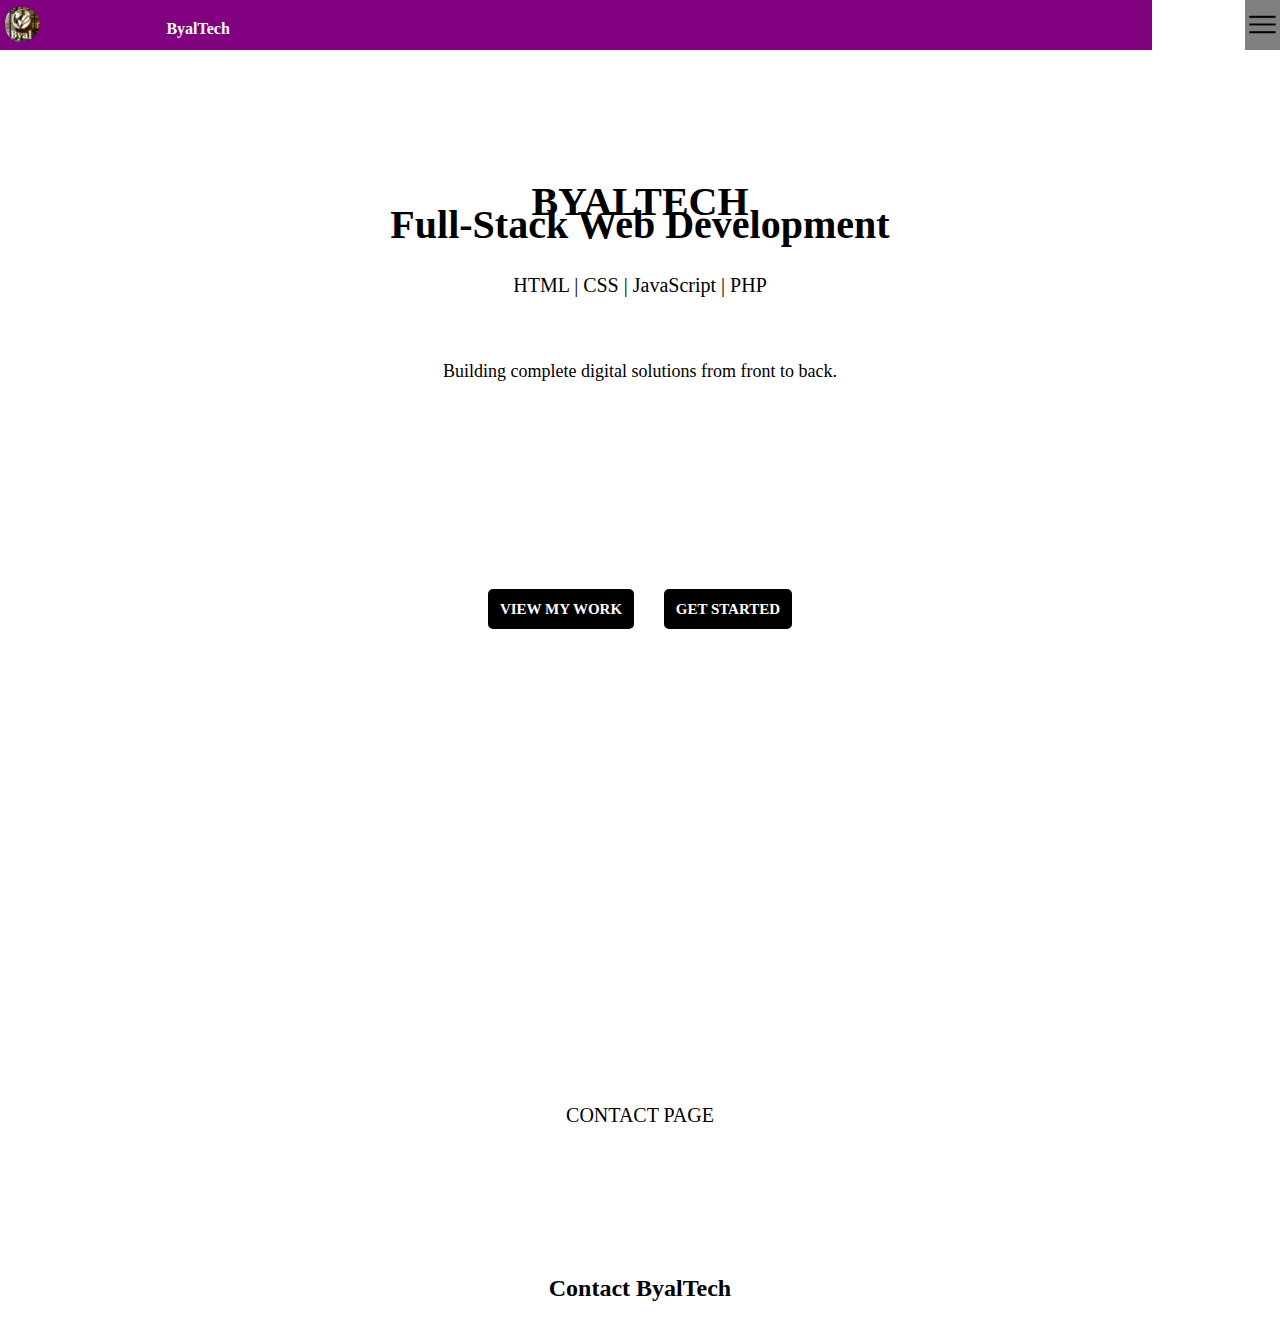
<file: Index.html>
<!DOCTYPE html>
<html lang="en">
  <head>
    <title>Portfolio</title>
    <meta charset="UTF-8">
    <meta name="keywords" content="HTML, CSS">
    <meta name="" content="">
    <meta name="" content="">
    <meta http-equiv="refresh" content="1h">
    <meta name="viewport" content="width=device-width, initial-scale=1.0">
    <link rel='stylesheet' href='Home.css'>
  </head>
  <body>
    <div class="div-menu">
    <lable><img class="img-byal" src="byal.jpg" alt="ByalTech">
    </label>
    <b class="text">ByalTech</b>
    </div>
    <input type="checkbox" id="menu-switch">
    <label class="lable-menu" for="menu-switch">
      <i class="fa-solid fa-bars"></i>
      <img src="menu.png" alt="navigation menu">
    </label>
    <ul>
      <li>
        <a class="a" href="Home.html">Home</a>
      </li>
      <li>
        <a class="a" href="About.html">About</a>
      </li>
      <li>
        <a class="a" href="Service.html">Service</a>
      </li>
      <li>
        <a class="a" href="Portfolio.html">Portfolio</a>
      </li>
      <li>
        <a class="a" href="Contact.html">Contact</a>
      </li>
    </ul>
    <div class="center">
    <h1 class="h1-font1">BYALTECH</h1>
    <h1 class="h1-font2">Full-Stack Web Development</h1>
    <p class="p-font">HTML | CSS | JavaScript | PHP</p>
    
    <p class="padding-text">Building complete digital solutions from front to back.</p>
    <div class="button-div">
    <a class="button-1" href="Portfolio.html">VIEW MY WORK</a>
    <a class="button-2" href="Contact.html">GET STARTED</a>
    </div>
    <div class="contact-page">
    <p class="p-contact">CONTACT PAGE</p>
    <h2 class="bold-h2">Contact ByalTech</h2>
    </div>
    </div>
</body>
</html>
</file>
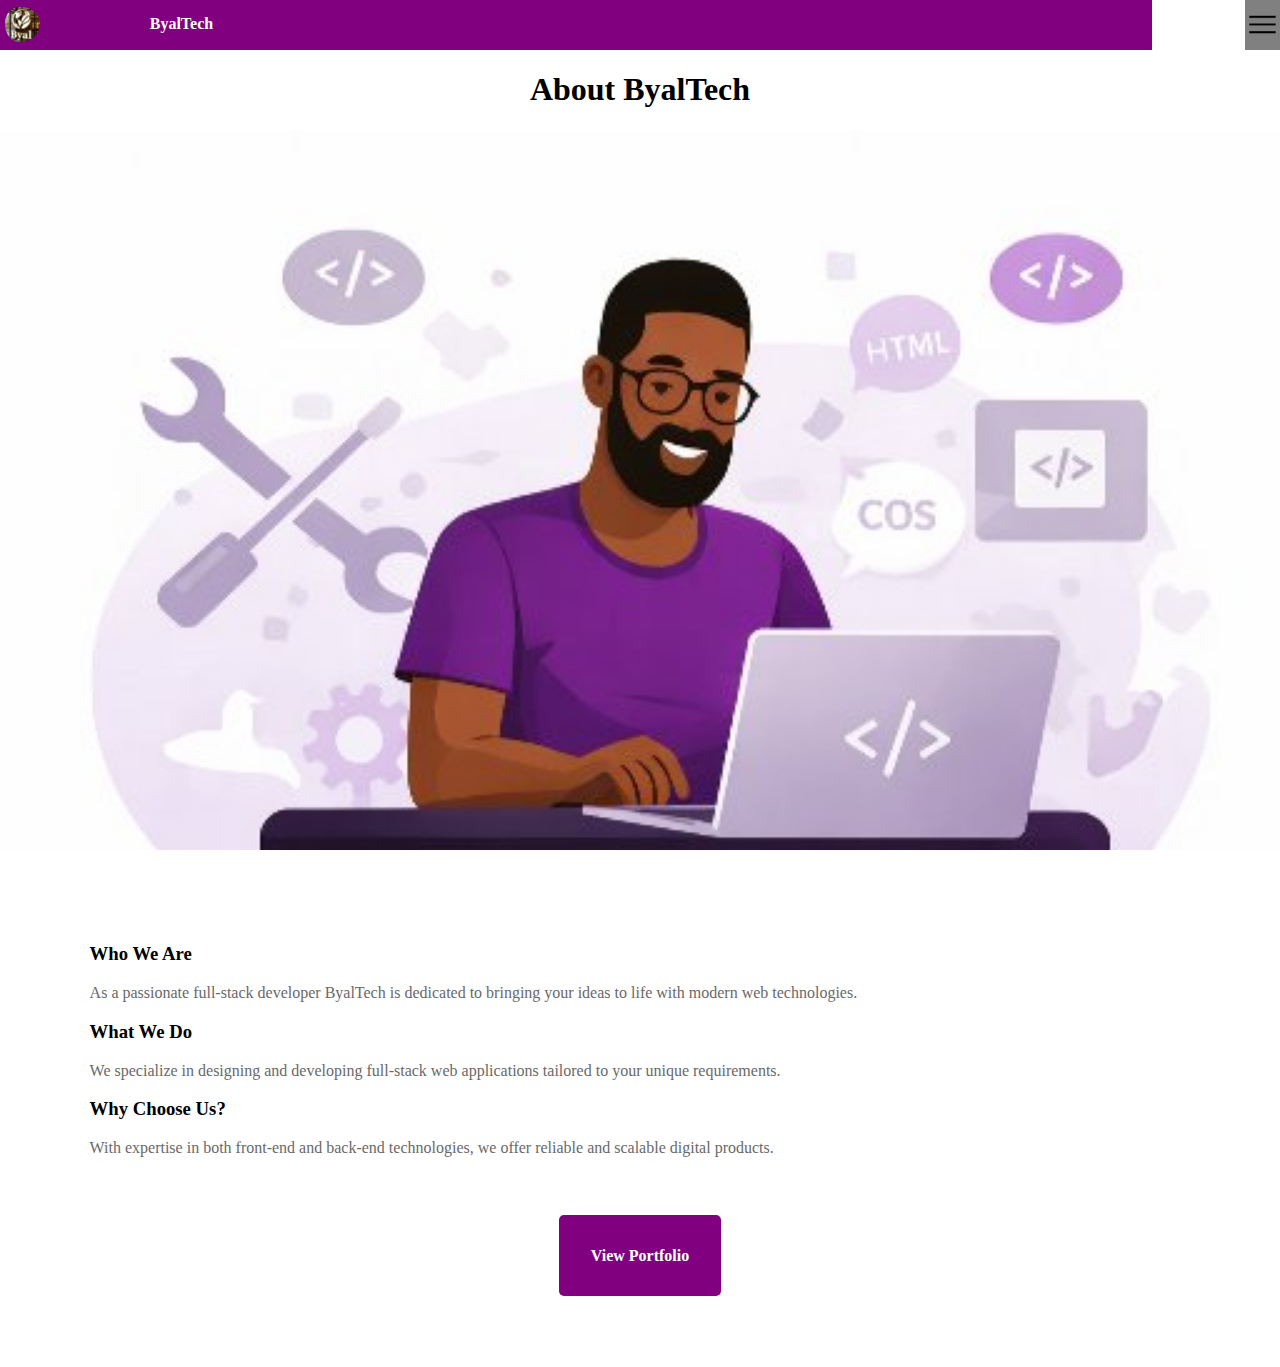
<file: About.html>
<!DOCTYPE html>
<html lang="en">
  <head>
    <title>Portfolio</title>
    <meta charset="UTF-8">
    <meta name="keywords" content="HTML, CSS">
    <meta name="" content="">
    <meta name="" content="">
    <meta http-equiv="refresh" content="1h">
    <meta name="viewport" content="width=device-width, initial-scale=1.0">
    <link rel='stylesheet' href='About.css'>
  </head>
  <body>
    <div class="div-menu">
    <lable><img class="img-byal" src="byal.jpg" alt="ByalTech">
    </label>
    <b class="text">ByalTech</b>
    </div>
    <input type="checkbox" id="menu-switch">
    <label class="lable-menu" for="menu-switch">
      <i class="fa-solid fa-bars"></i>
      <img src="menu.png" alt="navigation menu">
    </label>
    <ul>
      <li>
        <a class="a" href="index.html">Home</a>
      </li>
      <li>
        <a class="a" href="About.html">About</a>
      </li>
      <li>
        <a class="a" href="Service.html">Service</a>
      </li>
      <li>
        <a class="a" href="Portfolio.html">Portfolio</a>
      </li>
      <li>
        <a class="a" href="Contact.html">Contact</a>
      </li>
    </ul>
    <h1>
      About ByalTech
    </h1>
    <img class="img-man" src="man.jpg">
    <div class="div-content">
      <h3>
        Who We Are
      </h3>
      <p>
        As a passionate full-stack
        developer
        ByalTech is dedicated to bringing
        your ideas to life with modern web
        technologies.
      </p>
      <h3>
        What We Do
      </h3>
      <p>
        We specialize in designing and
        developing full-stack web
        applications tailored to your
        unique requirements.
      </p>
      <h3>
        Why Choose Us?
      </h3>
      <p>
        With expertise in both front-end
        and back-end technologies, we
        offer reliable and scalable
        digital products.
      </p>
    </div>
    <div class="button-settings">
      <a class="potfolio-button" href="Portfolio.html">
        View Portfolio
      </a>
    </div>
  </body>
</file>
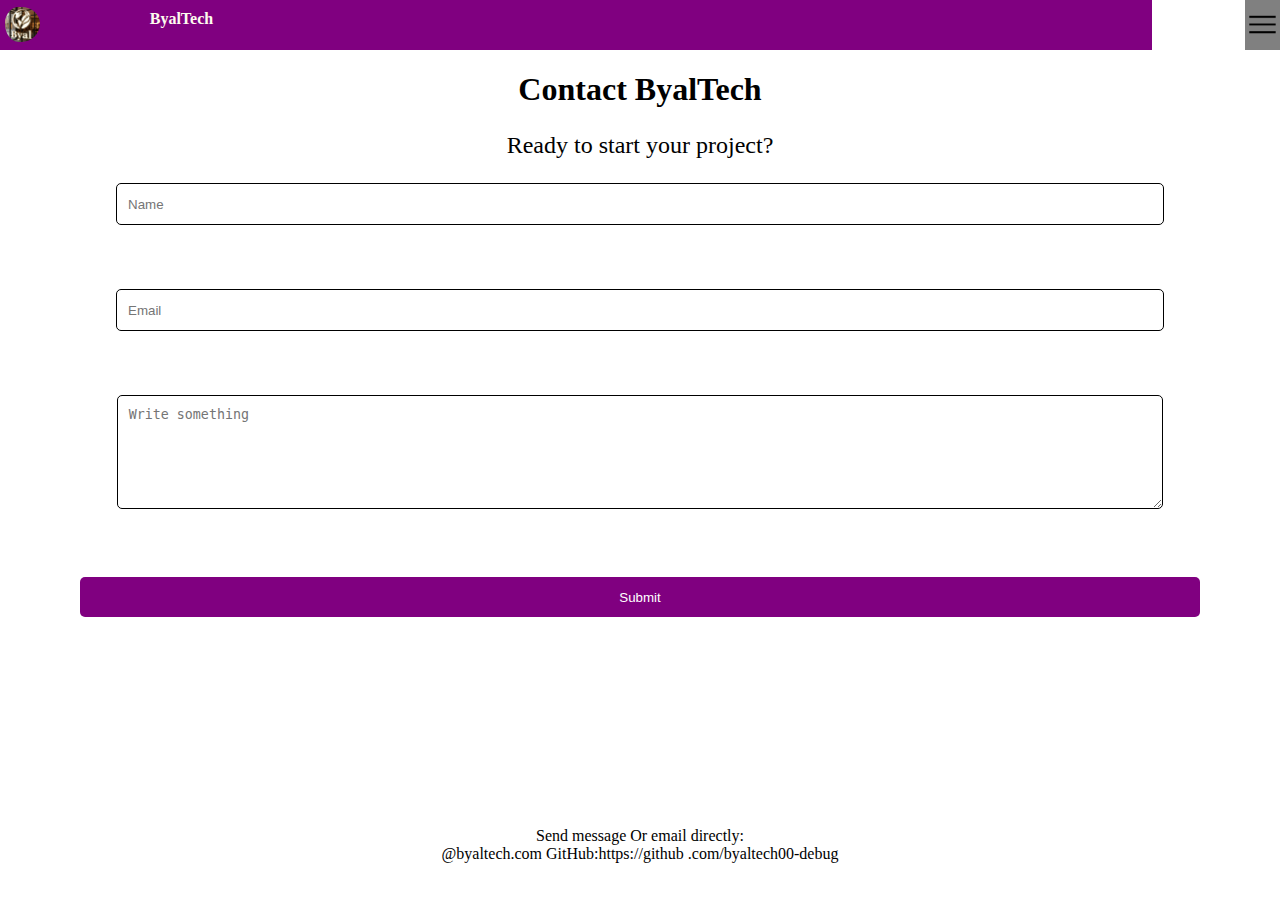
<file: Contact.html>
<!DOCTYPE html>
<html lang="en">
  <head>
    <title>Portfolio</title>
    <meta charset="UTF-8">
    <meta name="keywords" content="HTML, CSS">
    <meta name="" content="">
    <meta name="" content="">
    <meta http-equiv="refresh" content="1h">
    <meta name="viewport" content="width=device-width, initial-scale=1.0">
    <link rel='stylesheet' href='Contact.css'>
  </head>
  <body>
    <div class="div-menu">
    <lable><img class="img-byal" src="byal.jpg" alt="ByalTech">
    </label>
    <b class="text">ByalTech</b>
    </div>
    <input type="checkbox" id="menu-switch">
    <label class="lable-menu" for="menu-switch">
      <i class="fa-solid fa-bars"></i>
      <img src="menu.png" alt="navigation menu">
    </label>    
    <ul>
      <li>
        <a class="a" href="index.html">Home</a>
      </li>
      <li>
        <a class="a" href="About.html">About</a>
      </li>
      <li>
        <a class="a" href="Service.html">Service</a>
      </li>
      <li>
        <a class="a" href="Portfolio.html">Portfolio</a>
      </li>
      <li>
        <a class="a" href="Contact.html">Contact</a>
      </li>
    </ul>
    <div class="content-center">
      <h1>Contact ByalTech</h1>
    <p>Ready to start your project?</p>
    <form action="Portfolio.php" method="post">
      <lable for="fnane"></lable>
      <input class="input-size" type="text" placeholder="Name">
      <input class="inputs-size" type="email" placeholder="Email">
      <textarea name="message" rows="10" cols="35.9" placeholder="Write something" class="textarea"></textarea>
      <input type="submit" class="button" value="Submit">
    </form>
    <br>
    <div class="message-notice">
      Send message Or email directly:<br>
      @byaltech.com GitHub:https://github
      .com/byaltech00-debug
    </div>
    </div>
  </body>
</html>
</file>
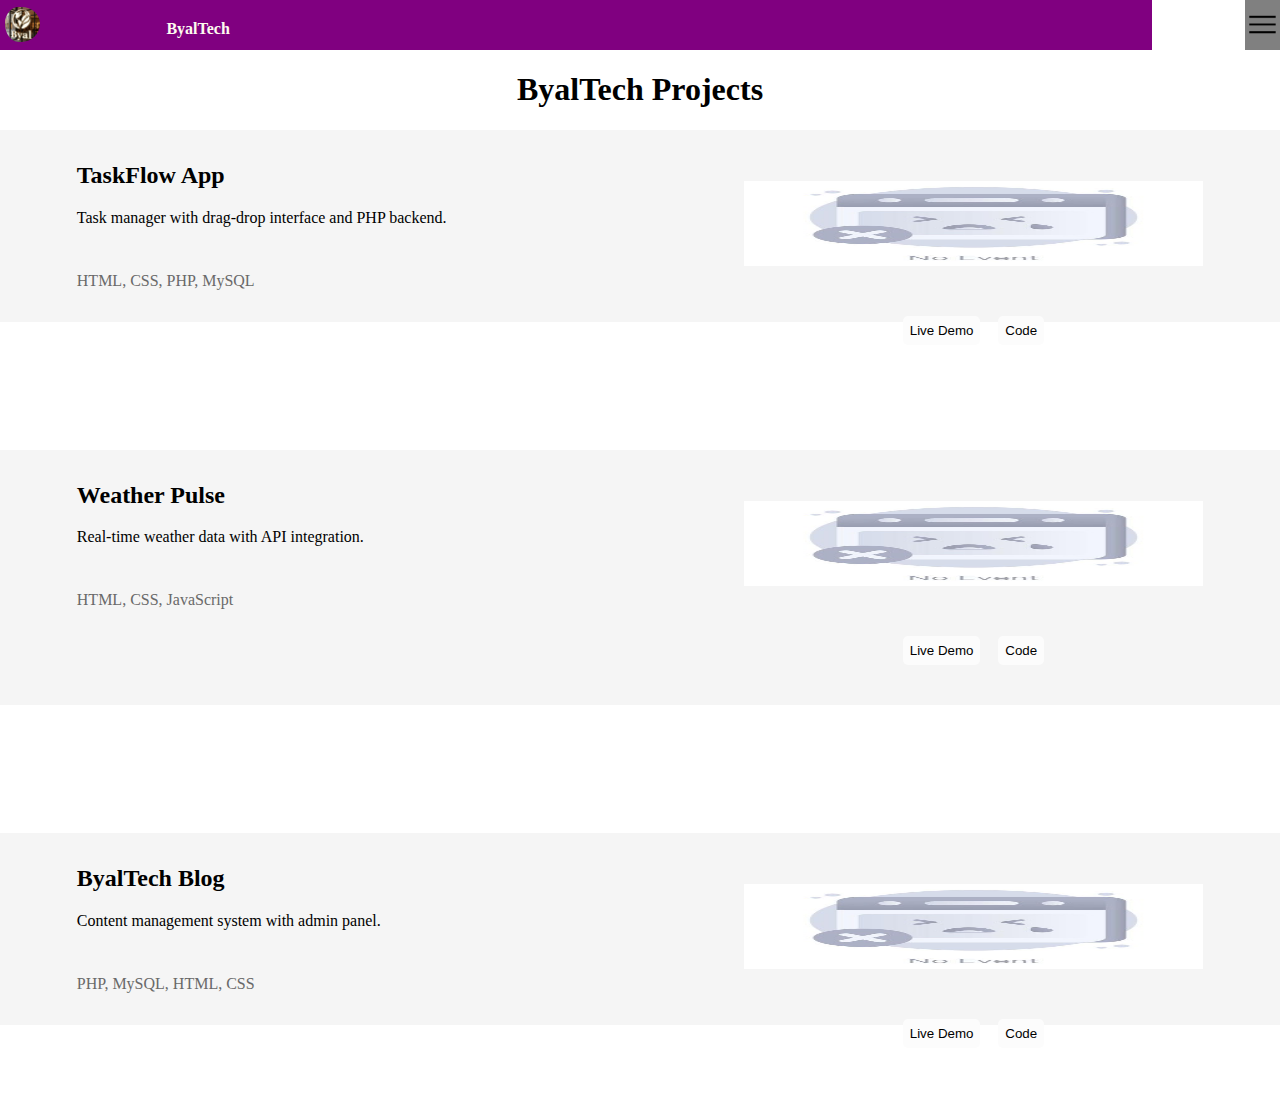
<file: Portfolio.html>
<!DOCTYPE html>
<html lang="en">
  <head>
    <title>Portfolio</title>
    <meta charset="UTF-8">
    <meta name="keywords" content="HTML, CSS">
    <meta name="" content="">
    <meta name="" content="">
    <meta http-equiv="refresh" content="1h">
    <meta name="viewport" content="width=device-width, initial-scale=1.0">
    <link rel='stylesheet' href='Portfolio.css'>
  </head>
  <body>
    <div class="div-menu">
    <lable><img class="img-byal" src="byal.jpg" alt="ByalTech">
    </label>
    <b class="text">ByalTech</b>
    </div>
    <input type="checkbox" id="menu-switch">
    <label class="lable-menu" for="menu-switch">
      <i class="fa-solid fa-bars"></i>
      <img src="menu.png" alt="navigation menu">
    </label>
    <ul>
      <li>
        <a class="a" href="Home.html">Home</a>
      </li>
      <li>
        <a class="a" href="About.html">About</a>
      </li>
      <li>
        <a class="a" href="Service.html">Service</a>
      </li>
      <li>
        <a class="a" href="Portfolio.html">Portfolio</a>
      </li>
      <li>
        <a class="a" href="Contact.html">Contact</a>
      </li>
    </ul>
    <div>
      <h1>
        ByalTech Projects
      </h1>
    </div>
    <div class="project-manager">
      <div class="project-detail">
        <h2>
          TaskFlow App
        </h2>
          Task manager with drag-drop
          interface and PHP backend.
        <br>
        <p class="text-one">
          HTML, CSS, PHP, MySQL
        </p>
      </div>
      <div class="data">
        <div class="image">
          <img class="img" src="no-event.jpg">
        </div>
        <div class="button">
          <button class="button-one">
            Live Demo
          </button> 
            <button class="button-two">
              Code
            </button>
        </div>
      </div>
    </div>
    <div class="project-manager-one">
      <div class="project-detail">
        <h2>
          Weather Pulse
        </h2>
          Real-time weather data with API
          integration.
        <br>
        <p class="text-one">
          HTML, CSS, JavaScript
        </p>
      </div>
      <div class="data">
        <div class="image">
          <img class="img" src="no-event.jpg">
        </div>
        <div class="button">
          <button class="button-one">
            Live Demo
          </button> 
            <button class="button-two">
              Code
            </button>
        </div>
      </div>
    </div>
    <div class="project-manager-two">
      <div class="project-detail">
        <h2>
          ByalTech Blog
        </h2>
          Content management system with
          admin panel.
        <br>
        <p class="text-one">
          PHP, MySQL, HTML, CSS
        </p>
      </div>
      <div class="data">
        <div class="image">
          <img class="img" src="no-event.jpg">
        </div>
        <div class="button">
          <button class="button-one">
            Live Demo
          </button> 
            <button class="button-two">
              Code
            </button>
        </div>
      </div>
    </div>
  </body>
</file>
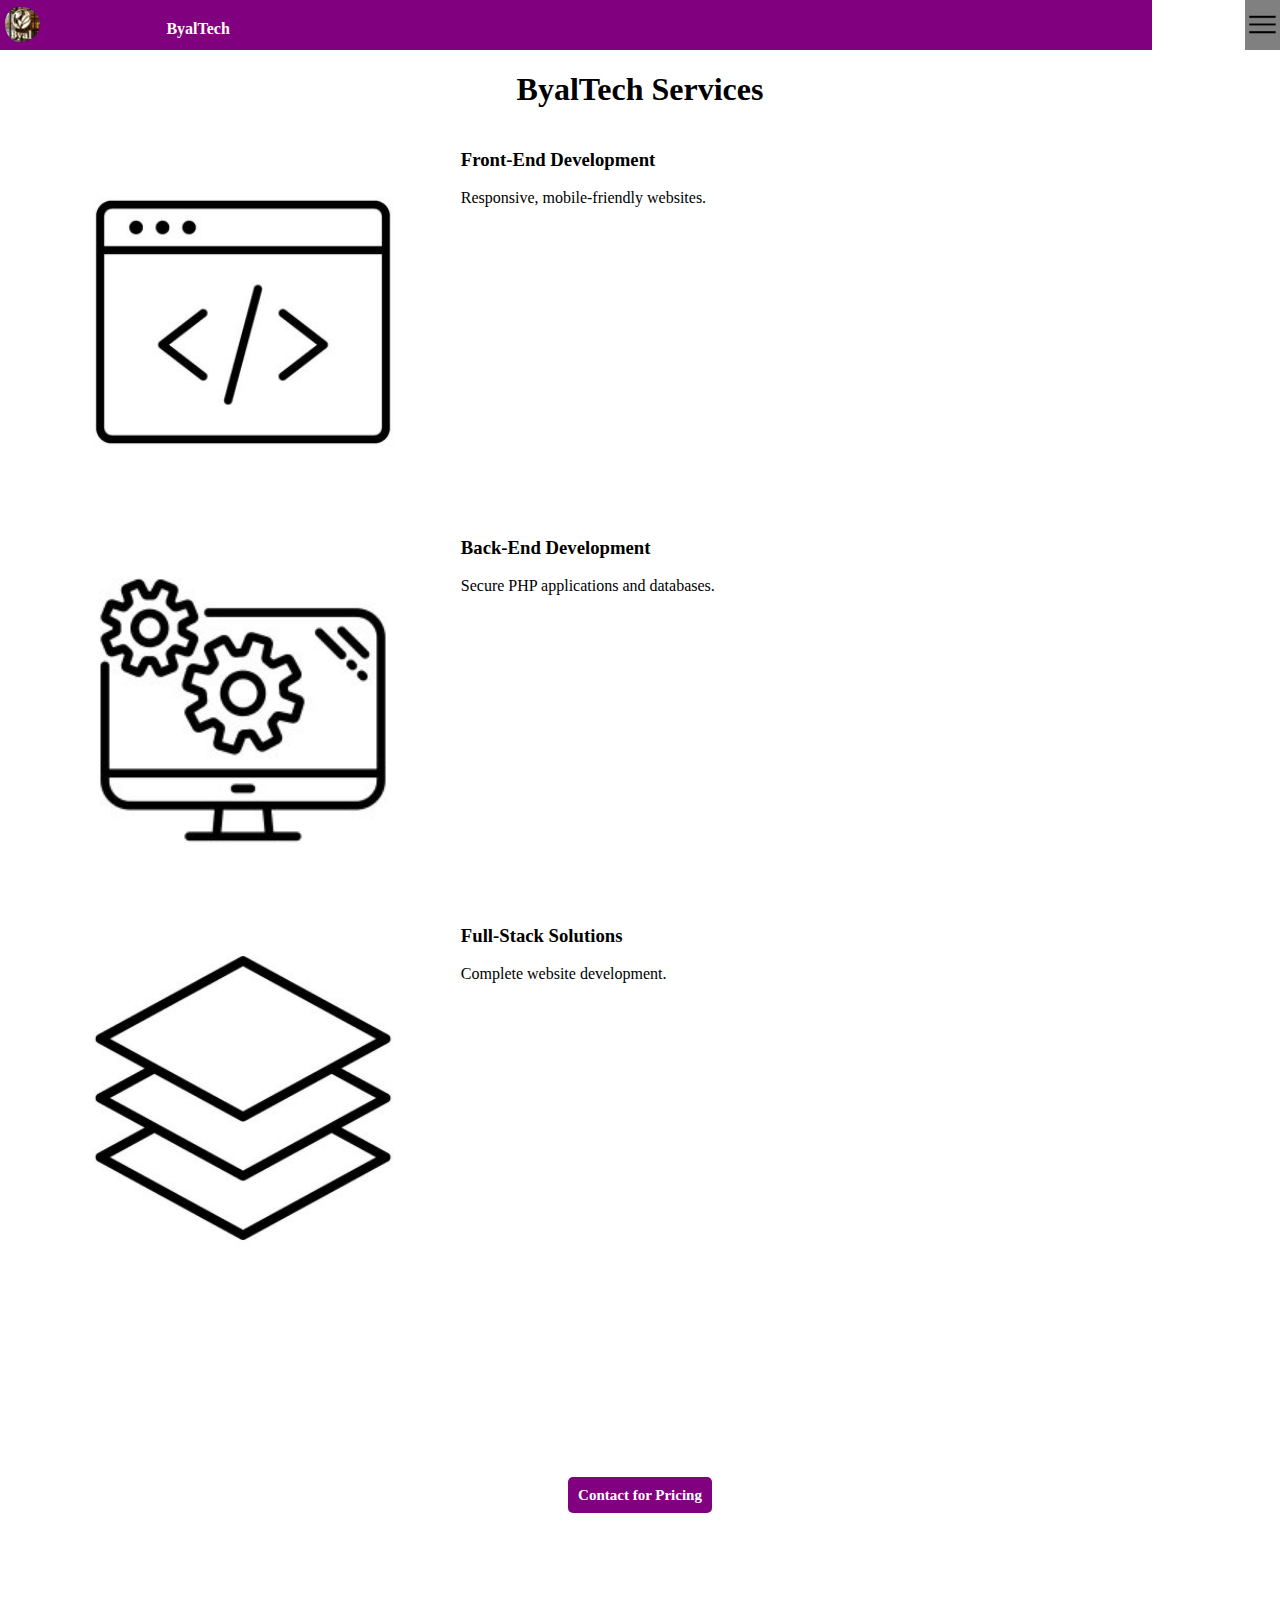
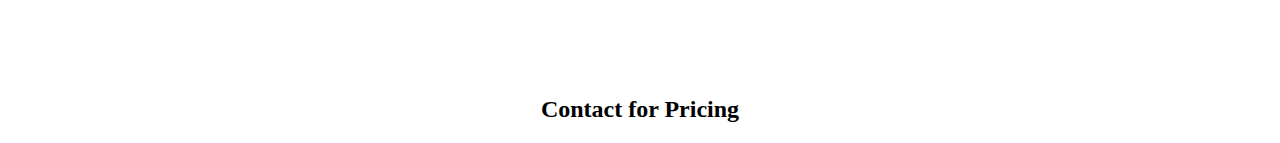
<file: Service.html>
<!DOCTYPE html>
<html lang="en">
  <head>
    <title>Portfolio</title>
    <meta charset="UTF-8">
    <meta name="keywords" content="HTML, CSS">
    <meta name="" content="">
    <meta name="" content="">
    <meta http-equiv="refresh" content="1h">
    <meta name="viewport" content="width=device-width, initial-scale=1.0">
    <link rel='stylesheet' href='Service.css'>
  </head>
  <body>
    <div class="div-menu">
    <lable><img class="img-byal" src="byal.jpg" alt="ByalTech">
    </label>
    <b class="text">ByalTech</b>
    </div>
    <input type="checkbox" id="menu-switch">
    <label class="lable-menu" for="menu-switch">
      <i class="fa-solid fa-bars"></i>
      <img src="menu.png" alt="navigation menu">
    </label>    
    <ul>
      <li>
        <a class="a" href="index.html">Home</a>
      </li>
      <li>
        <a class="a" href="About.html">About</a>
      </li>
      <li>
        <a class="a" href="Service.html">Service</a>
      </li>
      <li>
        <a class="a" href="Portfolio.html">Portfolio</a>
      </li>
      <li>
        <a class="a" href="Contact.html">Contact</a>
      </li>
    </ul>
    <div class="content-center">
      <h1>
        ByalTech Services
      </h1>
      <div class="image-settings">
        <img class="image" src="coding.jpg">
        <div class="text-settings">
        <h3>Front-End Development</h3>
          Responsive, mobile-friendly
          websites.
        </div>
      </div>
      <div class="image-settings">
        <img class="image" src="setting.jpg">
        <div class="text-settings">
          <h3>Back-End Development</h3> Secure PHP applications and databases.
        </div>
      </div>
      <div class="image-settings">
        <img class="image" src="full-stack.jpg">
        <div class="text-settings">
          <h3>Full-Stack Solutions</h3> Complete website development.
        </div>
      </div>
      <div class="button">
        <a class="a-button" href="Contact.html">Contact for Pricing
        </a>
      </div>
      <div>
        <h2>Contact for Pricing</h2>
      </div>
    </div>
  </body>
</html>
</file>
<file: Home.css>
body {
  margin: 0px;
}
.div-menu {
  background-color: purple;
  display: inline-block;
  width: 90%;
  padding-top: 4.5px;
  padding-bottom: 4.5px;
}
.img-byal {
  border-radius: 80px;
  padding-top: 2px;
  padding-left: 5px;
}
.text {
  position: absolute;
  top: 2.2%;
  left: 13%;
  color: #fefcef;
}
.lable-menu {
  padding-top: 7px;
  padding-bottom: 4px;
  float: right;
  background-color: gray;
}
ul {
  margin-top: 0;
  position: absolute;
  right: 9%;
  top: 7.5%;
  list-style: none;
  visibility: hidden;
}
li .a{
  padding: 15%;
  text-decoration: none;
  display: block;
  border-radius: 5px;
  color: white;
  width: 100%;
  margin: 7px;
  background-color: purple;
}
#menu-switch {
  display: none;
}
#menu-switch:checked ~ ul {
  visibility: visible;
}
img {
  width: 35px;
}
.h1-font1 {
  font-size: 40px;
  margin-bottom: -4%;
}
.h1-font2 {
  font-size: 40px;
}
.p-font {
  font-size: 20px;
}
.center {
  text-align: center;
  background: ;
  margin-top: 10%;
}
.padding-text {
  margin: 5%;
  font-size: 18px;
}
.button-div {
  margin-top: 17%;
  margin-bottom: -7%; 
}
.button-1 {
  color: white;
  text-decoration: none;
  background: black;
  padding: 12px;
  border-radius: 5px;
  font-size: 15px;
  font-weight: bold;
  width: 38%;
  margin-right: 1%;
  border-style: none;
}
.button-2 {
  color: white;
  text-decoration: none;
  background: black;
  padding: 12px;
  -webkit-border-radius: 5px;
  font-size: 15px;
  font-weight: bold;
  width: 38%;
  margin-left: 1%;
  border-style: none;
}
.contact-page {
  margin-top: 45%;
}
.p-contact {
  font-size: 20px;
  margin-bottom: 11.5%;
}
.bold-h2 {
}
</file>
<file: About.css>
body {
  margin: 0px;
}
.div-menu {
  position: sticky;
  top: 0;
  background-color: purple;
  display: inline-block;
  width: 90%;
  padding-top: 4.5px;
  padding-bottom: 4.5px;
}
.text {
  position: absolute;
  top: 30%;
  left: 13%;
  color: #fefcef;
}
.img-byal {
  border-radius: 80px;
  padding-top: 2px;
  padding-left: 5px;
}
.lable-menu {
  position: sticky;
  top: 0;
  padding-top: 7px;
  padding-bottom: 4px;
  float: right;
  background-color: gray;
}
li .a{
  padding: 15%;
  text-decoration: none;
  display: block;
  border-radius: 5px;
  color: white;
  width: 100%;
  margin: 7px;
  background-color: purple;
}
#menu-switch {
  display: none;
}
#menu-switch:checked ~ ul {
  visibility: visible;
}
img {
  width: 35px;
}
ul {
  margin-top: 0;
  position: absolute;
  right: 9%;
  top: 7.5%;
  list-style: none;
  visibility: hidden;
}
h1 {
  text-align: center;
}
.img-man {
  align-items: center;
  width: 100%;
}
p {
  color: #696969;
}
.div-content {
  margin: 7%;
}
.button-settings {
  text-align: center;
  margin-bottom: 8%;
  width: 100%;
}
.potfolio-button {
  background: purple;
  color: white;
  border-style: none;
  border-radius: 5px;
  padding: 2.5%;
  font-size: ;
  font-weight: 700;
  text-decoration: none;
}
</file>
<file: Contact.css>
body {
  margin: 0px;
}
.div-menu {
  position: sticky;
  top: 0;
  background-color: purple;
  display: inline-block;
  width: 90%;
  padding-top: 4.5px;
  padding-bottom: 4.5px;
}
.text {
  position: absolute;
  top:10px;
  left: 13%;
  color: #fefcef;
}
.img-byal {
  border-radius: 80px;
  padding-top: 2px;
  padding-left: 5px;
}
.lable-menu {
  position: sticky;
  top: 0;
  padding-top: 7px;
  padding-bottom: 4px;
  float: right;
  background-color: gray;
}
li .a{
  padding: 15%;
  text-decoration: none;
  display: block;
  border-radius: 5px;
  color: white;
  width: 100%;
  margin: 7px;
  background-color: purple;
}
#menu-switch {
  display: none;
}
#menu-switch:checked ~ ul {
  visibility: visible;
}
img {
  width: 35px;
}
ul {
  margin-top: 0;
  position: absolute;
  right: 9%;
  top: 7.5%;
  list-style: none;
  visibility: hidden;
}
p {
  font-size: 150%;
}
.content-center {
  text-align: center;
}
.input-size {
  padding: 0px 11px;
  margin-bottom: 5%;
  width: 80%;
  height: 40px;
  border-radius: 5px;
  border: 1px solid black;
  outline: 50px;
}
.inputs-size {
  padding: 0px 11px;
  width: 80%;
  height: 40px;
  border-radius: 5px;
  border: 1px solid black;
  outline: 50px;
}
textarea {
  padding: 11px;
  margin-top: 5%;
  width: 79.9%;
  height: 90px;
  border-radius: 5px;
  border: 1px solid black;
  outline: 50px;
}
.button {
  width: 87.5%;
  margin-top: 5%;
  height: 40px;
  color: white;
  background: purple;
  border-radius: 5px;
  border-style: none;
}
.message-notice {
  margin-top: 15%;
}
</file>
<file: Portfolio.css>
body {
  margin: 0px;
}
.div-menu {
  background-color: purple;
  display: inline-block;
  width: 90%;
  padding-top: 4.5px;
  padding-bottom: 4.5px;
}
.text {
  position: absolute;
  top: 2.2%;
  left: 13%;
  color: #fefcef;
}
.img-byal {
  border-radius: 80px;
  padding-top: 2px;
  padding-left: 5px;
}
.lable-menu {
  position: sticky;
  padding-top: 7px;
  padding-bottom: 4px;
  float: right;
  background-color: gray;
}
li .a{
  padding: 15%;
  text-decoration: none;
  display: block;
  border-radius: 5px;
  color: white;
  width: 100%;
  margin: 7px;
  background-color: purple;
}
#menu-switch {
  display: none;
}
#menu-switch:checked ~ ul {
  visibility: visible;
}
img {
  width: 35px;
}
ul {
  margin-top: 0;
  position: absolute;
  right: 9%;
  top: 7.5%;
  list-style: none;
  visibility: hidden;
}
h1 {
  text-align: center;
}
.project-manager {
  background: #f5f5f5;
}
h2 {
  margin-top: 5%;
}
.project-detail {
  display: inline-block;
  width: 50%;
  margin-left: 6%;
}
.text-one {
  margin-top: 7%;
  color: #696969;
  margin-bottom: 5%;
}
.data {
  text-align: center;
  margin-top: 4%;
  margin-bottom: 5%;
  float: right;
  width: 35.9%;
  margin-right: 6%;
}
.img {
  margin-bottom: 10%;
  width: 100%;
  height: 85px;
  text-align: center;
}
.button {
  text-align: center;
}
.button-one {
  border-radius: 5px;
  border-style: none;
  padding: 7px;
  margin-right: 1.5%;
  background: #fcfcfc;
}
.button-two {
  border-radius: 5px;
  border-style: none;
  padding: 7px;
  margin-left: 1.5%;
  background: #fcfcfc;
}
.project-manager-one {
  background: #f5f5f5;
  margin-top: 10%;
  padding-bottom: 5%;
}
.project-manager-two {
  background: #f5f5f5;
  margin-top: 10%;
}
</file>
<file: Service.css>
body {
  margin: 0px;
}
.div-menu {
  background-color: purple;
  display: inline-block;
  width: 90%;
  padding-top: 4.5px;
  padding-bottom: 4.5px;
}
.text {
  position: absolute;
  top: 2.2%;
  left: 13%;
  color: #fefcef;
}
.img-byal {
  border-radius: 80px;
  padding-top: 2px;
  padding-left: 5px;
}
.lable-menu {
  position: sticky;
  padding-top: 7px;
  padding-bottom: 4px;
  float: right;
  background-color: gray;
}
li .a{
  padding: 15%;
  text-decoration: none;
  display: block;
  border-radius: 5px;
  color: white;
  width: 100%;
  margin: 7px;
  background-color: purple;
}
#menu-switch {
  display: none;
}
#menu-switch:checked ~ ul {
  visibility: visible;
}
img {
  width: 35px;
}ul {
  margin-top: 0;
  position: absolute;
  right: 9%;
  top: 7.5%;
  list-style: none;
  visibility: hidden;
}
h1 {
  text-align: center;
}
.img-settings {
  display: inline-block;
}
.text-settings {
  float: right;
  width: 60%;
  padding-right: 4%;
}
.image {
  width: 30%;
  background-image: white;
  padding-left: 4%;
}
.button {
  text-align: center;
  margin-top: 15%;
}
.button .a-button {
  background-color: purple;
  font-size: 15px;
  font-weight: bold;
  color: white;
  border-radius: 5px;
  border-style: none;
  padding: 10px;
  text-align: center;
  width: 150%;
  text-decoration: none;
}
h2 {
  text-align: center;
  margin-top: 15%;
}
</file>
